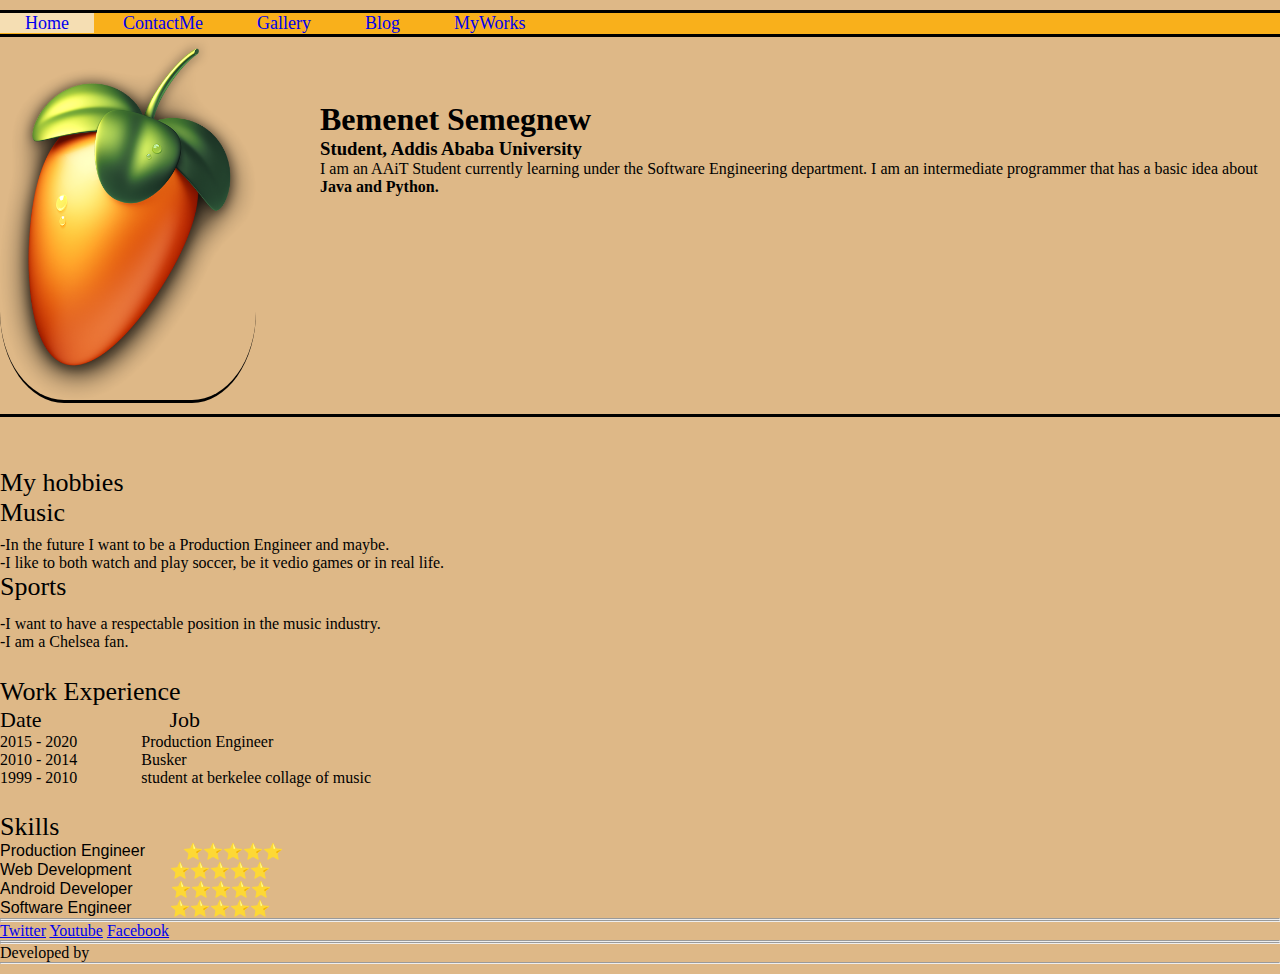
<file: index.html>
<!DOCTYPE html>
<html lang="en">
<head>
    <link rel="icon" href="Assets/Images/Screenshot (62).png">
    <link rel="stylesheet" href="Assets/CSS/style.css">
    <meta charset="UTF-8">
    <meta name="viewport" content="width=device-width, initial-scale=1.0">
    <title>Bemenet S.</title>
</head>
<body>
    <div id="indexheader">
        <div id="hdivs"><a href="index.html" target="_blank">Home</a></div>
        <div id="hdivs"><a href="Contact.html" target="_blank">ContactMe</a></div>
        <div id="hdivs"><a href="Gallery.html" target="_blank">Gallery</a></div>
        <div id="hdivs"><a href="blog.html" target="_blank">Blog</a></div>
        <div id="hdivs"><a href="myworks.html" target="_blank">MyWorks</a></div>
    </div>
    <!-- This is the begining -->

    
            <img id="profile" src="Assets/Images/BigFruit.png" alt="profile picture">
            <div id="divI">
            <h1>Bemenet Semegnew</h1>
                <h3>Student, Addis Ababa University</h3>
            <p>I am an AAiT Student currently learning under the Software Engineering department.
        I am an intermediate programmer that has a basic idea about 
                <strong>Java and Python.</strong> 
            </p>
            </div>
    
    

    <!-- Lists -->
    
    
    <div id="div1"></div>
        
        <div>
            <div id="h3">My hobbies</div>
        </div>
        
        <div id="music">Music</div>

        <div>
            <div id="sdivs">-In the future I want to be a Production Engineer and maybe.</div>
            <div>-I like to both watch and play soccer, be it vedio games or in real life.</div>
        </div>
        <div id="sport">Sports</div>
        <div>
            <div id="sdivs2">-I want to have a respectable position in the music industry.</div>
            <div>-I am a Chelsea fan.</div>
        </div>
    </div>


<div id="h3">Work Experience</div>
<div>
    <div>
        <div id="date">Date</div>   
        <div id="job">Job</div>
    </div>

    <div>
        <div id="dates">2015 - 2020</div>
        <div>Production Engineer</div>
    </div>

    <div>
        <div id="dates">2010 - 2014</div>
        <div>Busker</div>
    </div>

    
    <div>
        <div id="dates">1999 - 2010</div>
        <div>student at berkelee collage of music</div>
    </div>
</div>


<div id="h3">Skills</div>
<div>
    <div>
        <div id="profession">Production Engineer</div>
        <div>⭐⭐⭐⭐⭐</div>
    </div>
    <div>
        <div id="profession">Web Development</div>
        <div>⭐⭐⭐⭐⭐</div>
    </div>
    <div>
        <div id="profession">Android Developer</div>
        <div>⭐⭐⭐⭐⭐</div>
    </div>
    <div>
        <div id="profession">Software Engineer</div>
        <div>⭐⭐⭐⭐⭐</div>
    </div>
</div>
<hr>


<hr>
<a href="https://www.twitter.com" target="_blank">Twitter</a>
<a href="https://www.youtube.com" target="_blank">Youtube</a>
<a href="https://www.facebook.com" target="_blank">Facebook</a>
<hr>

<hr>
<p >Developed by</p>
<hr>

</body>
</html>
</file>
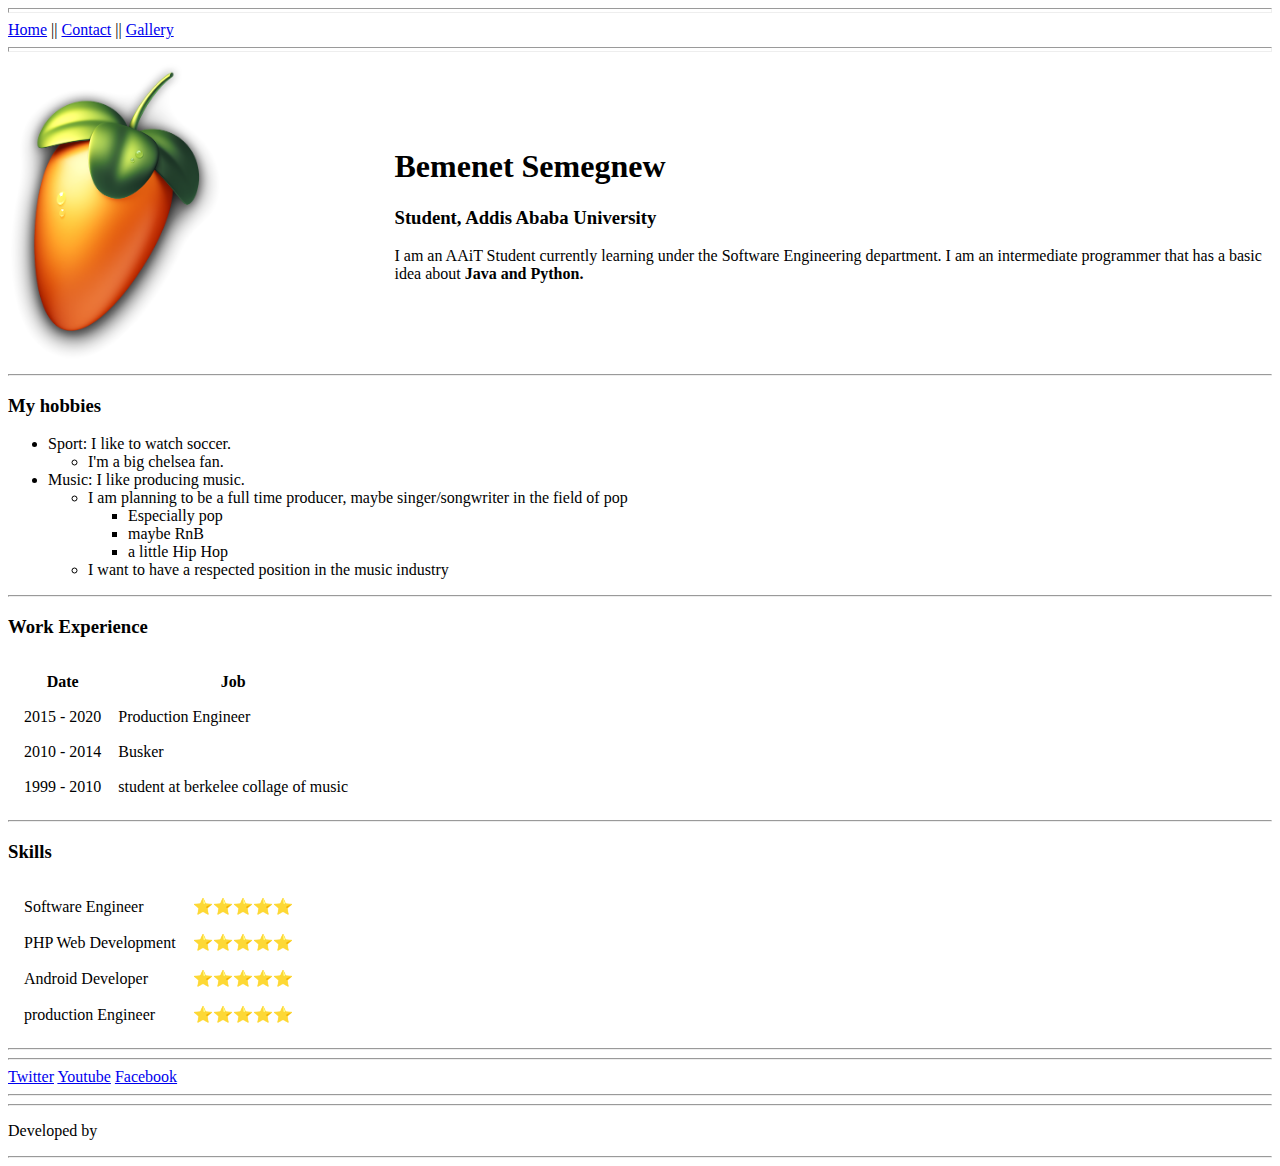
<file: MyCv/index.html>
<!DOCTYPE html>
<html lang="en">
<head>
    <link rel="icon" href="Assets/Images/Screenshot (62).png">
    <meta charset="UTF-8">
    <meta name="viewport" content="width=device-width, initial-scale=1.0">
    <title>Bemenet S.</title>
</head>
<body>
    <hr size="5%">
    <a href="index.html">Home</a> ||
    <a href="contact.html" target="_blank">Contact</a> ||
    <a href="Gallery.html" target="_blank">Gallery</a>
    <hr size="5%">
    <!-- This is the begining -->
    <Table>
        <tr>
            <td><img src="Assets/Images/BigFruit.png" alt="profile picture" width="55%" height="50%"></td>
            <td><h1>Bemenet Semegnew</h1>
                <h3>Student, Addis Ababa University</h3>
            <p>I am an AAiT Student currently learning under the Software Engineering department.
        I am an intermediate programmer that has a basic idea about 
                <strong>Java and Python.</strong> 
            </p>
            </td>
        </tr>
    </Table>
    

<hr>
    <!-- Lists -->
    <h3>My hobbies</h3>
    <ul >
        <li>Sport: I like to watch soccer.
            <ul>
                <li>I'm a big chelsea fan.</li>
            </ul>
        </li>
        <li>Music: I like producing music.
            <ul type = triangle>
                <li>I am planning to be a full time producer, maybe singer/songwriter in the field of pop
                    <ul type = "triangle">
                        <li>Especially pop</li>
                        <li>maybe RnB</li>
                        <li>a little Hip Hop</li>
                    </ul>
                </li>
                <li>I want to have a respected position in the music industry</li>
            </ul>
        </li>
    </ul>
<hr>
<h3>Work Experience</h3>
<table cellspacing = "15">
    <tr>
        <th>Date</th>
        <th>Job</th>
    </tr>

    <tr>
        <td>2015 - 2020</td>
        <td>Production Engineer</td>
    </tr>

    <tr>
        <td>2010 - 2014</td>
        <td>Busker</td>
    </tr>

    
    <tr>
        <td>1999 - 2010</td>
        <td>student at berkelee collage of music</td>
    </tr>
</table>


<hr>
<h3>Skills</h3>
<table cellspacing="15">
    <tr>
        <td>Software Engineer</td>
        <td>⭐⭐⭐⭐⭐</td>
    </tr>
    <tr>
        <td>PHP Web Development</td>
        <td>⭐⭐⭐⭐⭐</td>
    </tr>
    <tr>
        <td>Android Developer</td>
        <td>⭐⭐⭐⭐⭐</td>
    </tr>
    <tr>
        <td>production Engineer</td>
        <td>⭐⭐⭐⭐⭐</td>
    </tr>
</table>
<hr>


<hr>
<a href="https://www.twitter.com" target="_blank">Twitter</a>
<a href="https://www.youtube.com" target="_blank">Youtube</a>
<a href="https://www.facebook.com" target="_blank">Facebook</a>
<hr>

<hr>
<p >Developed by</p>
<hr>

</body>
</html>
</file>
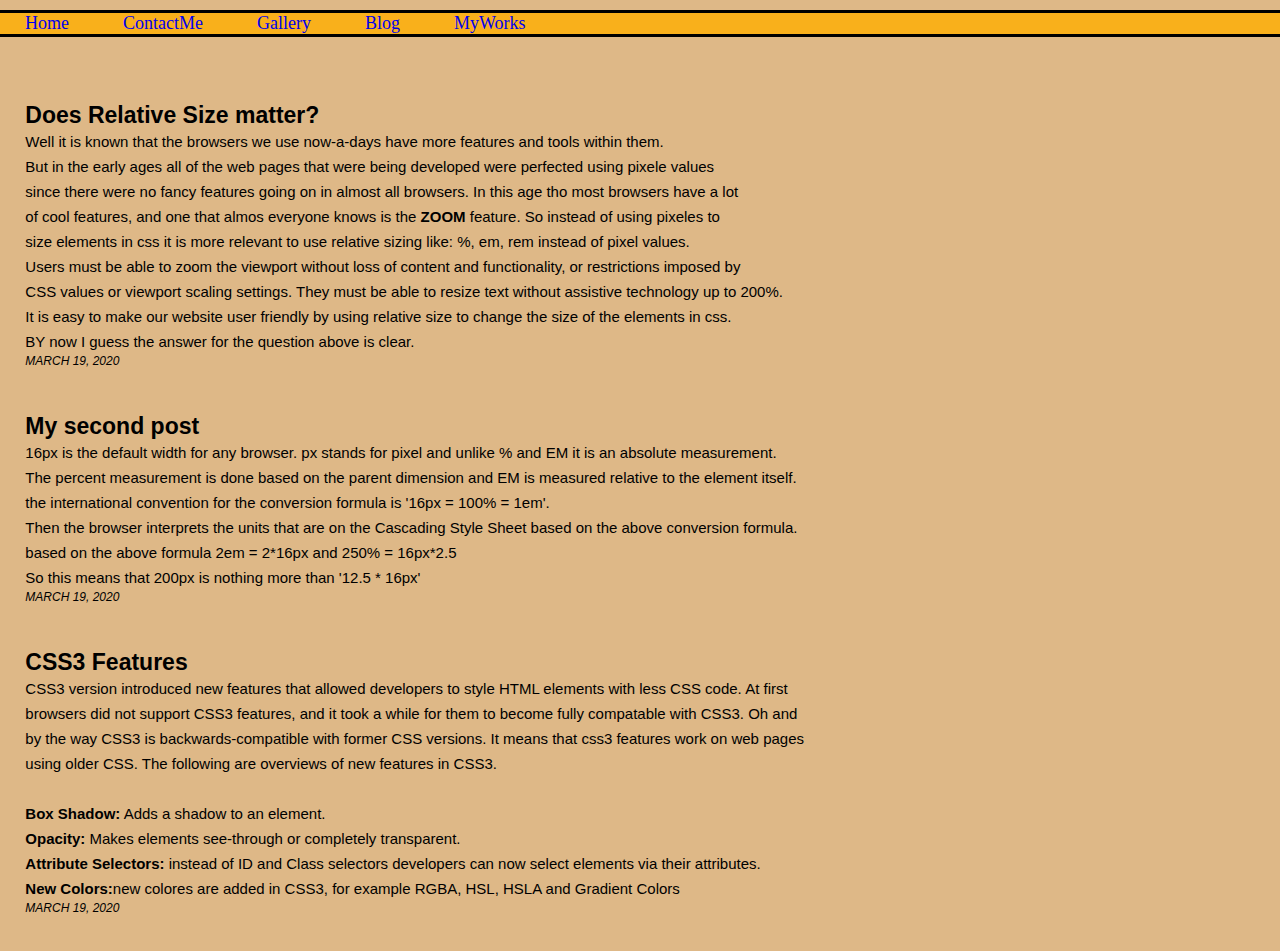
<file: blog.html>
<!DOCTYPE html>
<html lang="en">
<head>
    <meta charset="UTF-8">
    <meta name="viewport" content="width=device-width, initial-scale=1.0">
    <title>Bemenet S.</title>
    <link rel="stylesheet" href="Assets/CSS/style.css">
    <style>
        body{
            color: blueviolet;
        }
    </style>
</head>
<body>
    <div id="indexheader">
        <div id="hdivs"><a href="index.html" target="_blank">Home</a></div>
        <div id="hdivs"><a href="Contact.html" target="_blank">ContactMe</a></div>
        <div id="hdivs"><a href="Gallery.html" target="_blank">Gallery</a></div>
        <div id="hdivs"><a href="blog.html" target="_blank">Blog</a></div>
        <div id="hdivs"><a href="myworks.html" target="_blank">MyWorks</a></div>
    </div>

    <section>
        <div id = "content">
            <!--1 post-->
            <section>
                <p class = "title">Does Relative Size matter?</p>
                <article>
                    <p>Well it is known that the browsers we use now-a-days have more features and tools within them. </p>
                    <p>But in the early ages all of the web pages that were being developed were perfected using pixele values </p>
                    <p>since there were no fancy features going on in almost all browsers. In this age tho most browsers have a lot </p>
                    <p>of cool features, and one that almos everyone knows is the <strong>ZOOM</strong> feature. So instead of using pixeles to </p>
                    <p>size elements in css it is more relevant to use relative sizing like: %, em, rem instead of pixel values. </p>
                    <p>Users must be able to zoom the viewport without loss of content and functionality, or restrictions imposed by  </p>
                    <p>CSS values or viewport scaling settings. They must be able to resize text without assistive technology up to 200%. </p>
                    <p>It is easy to make our website user friendly by using relative size to change the size of the elements in css.</p>
                    <p>BY now I guess the answer for the question above is clear.</p>
                </article>
                <p class = "date">March 19, 2020</p>
            </section>
            <section>
                <p class = "title">My second post</p>
                <article>
                    <p>16px is the default width for any browser. px stands for pixel and unlike % and EM it is an absolute measurement.</p>
                    <p>The percent measurement is done based on the parent dimension and EM is measured relative to the element itself.</p>
                    <p>the international convention for the conversion formula is '16px = 100% = 1em'.</p>
                    <p>Then the browser interprets the units that are on the Cascading Style Sheet based on the above conversion formula.</p>
                    <p>based on the above formula 2em = 2*16px and 250% = 16px*2.5</p>
                    <p>So this means that 200px is nothing more than '12.5 * 16px'</p>
                </article>
                <p class = "date">March 19, 2020</p>
            </section>
            <section>
                <p class = "title">CSS3 Features</p>
                <article>
                    <p>CSS3 version introduced new features that allowed developers to style HTML elements with less CSS code. At first </p>
                    <p>browsers did not support CSS3 features, and it took a while for them to become fully compatable with CSS3. Oh and </p>
                    <p>by the way CSS3 is backwards-compatible with former CSS versions. It means that css3 features work on web pages </p>
                    <p>using older CSS. The following are overviews of new features in CSS3.</p><br>
                    <p></p>
                    <p><strong>Box Shadow:</strong> Adds a shadow to an element.</p>
                    <p><strong>Opacity:</strong> Makes elements see-through or completely transparent.</p>
                    <p><strong>Attribute Selectors:</strong> instead of ID and Class selectors developers can now select elements via their attributes.</p>
                    <p><Strong>New Colors:</Strong>new colores are added in CSS3, for example RGBA, HSL, HSLA and Gradient Colors</p>
                </article>
                <p class = "date">March 19, 2020</p>
            </section>
        </div>
    </section>
</body>
</html>
</file>
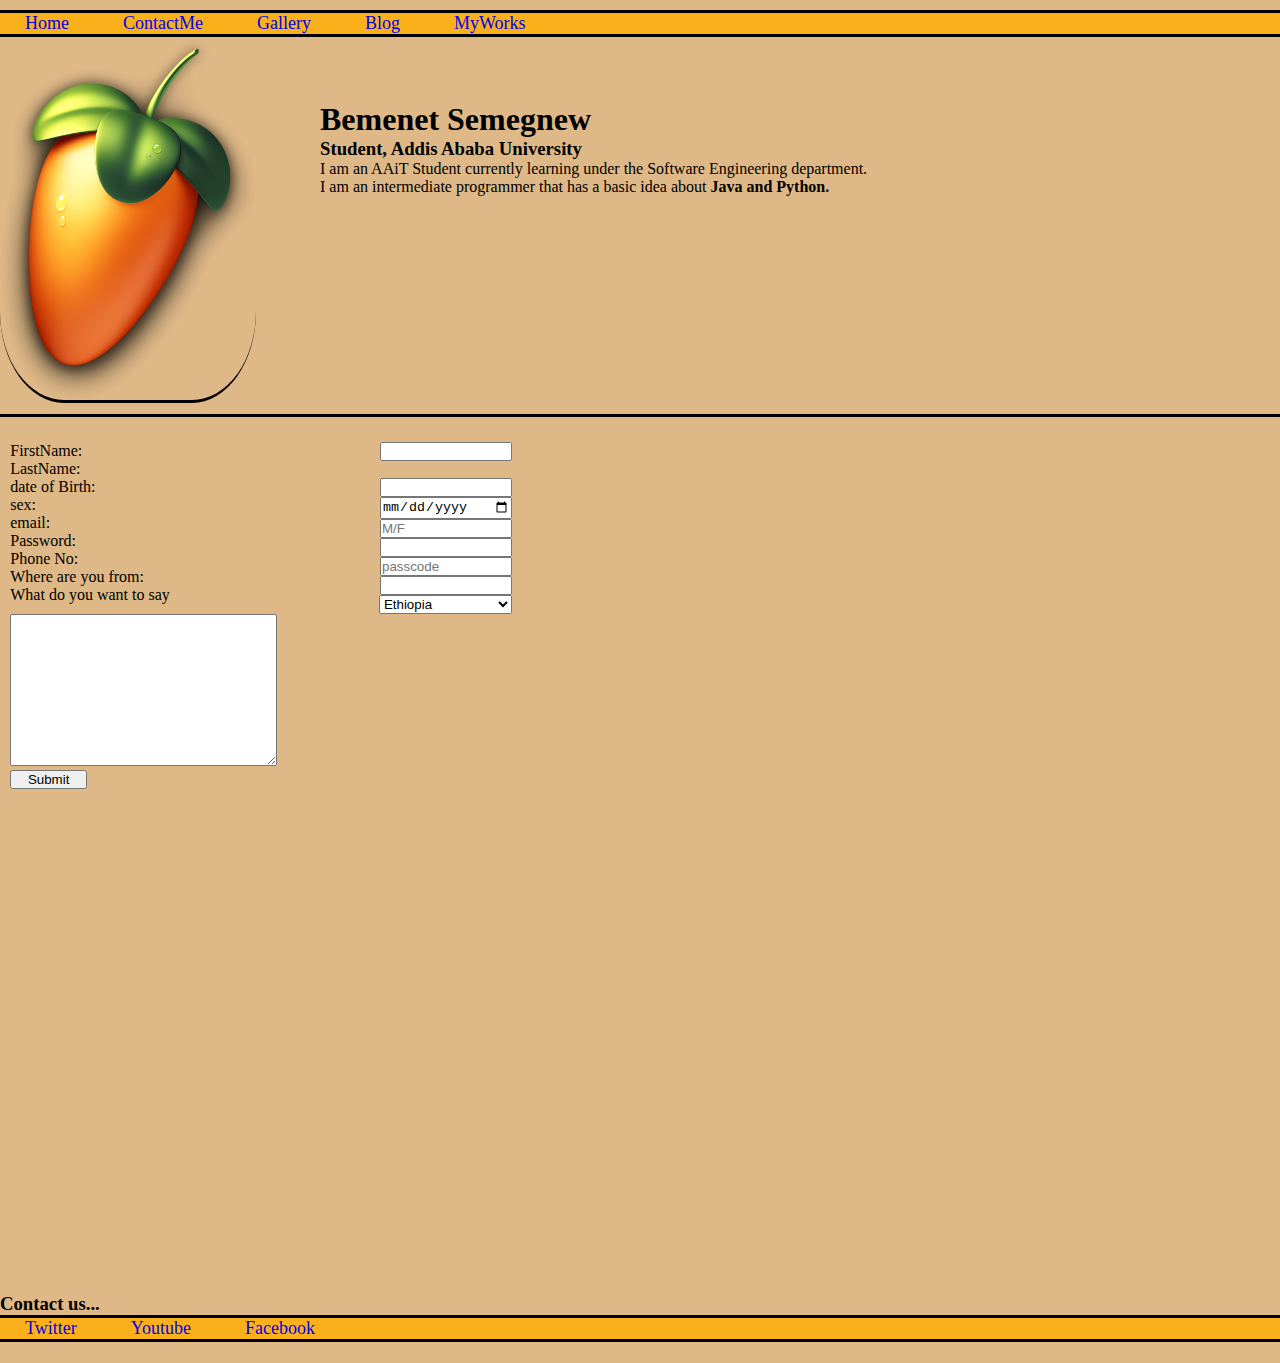
<file: Contact.html>
<!DOCTYPE html>
<html lang="en">
<head>
    <!--<link rel="stylesheet" href="Assets/CSS/style.css">-->
    <link rel="icon" href="Assets/Images/Screenshot (62).png">
    <link rel="stylesheet" href="Assets/CSS/style.css">
    <meta charset="UTF-8">
    <meta name="viewport" content="width=device-width, initial-scale=1.0">
    <title>Bemenet S.</title>
    <!-- <style>
        body{
            background-image: url("Assets/Images/BigFruit.png");
            
        }
    </style>-->
</head>
<body>
    <div id="indexheader">
        <div id="hdivs"><a href="index.html" target="_blank">Home</a></div>
        <div id="hdivs"><a href="Contact.html" target="_blank">ContactMe</a></div>
        <div id="hdivs"><a href="Gallery.html" target="_blank">Gallery</a></div>
        <div id="hdivs"><a href="blog.html" target="_blank">Blog</a></div>
        <div id="hdivs"><a href="myworks.html" target="_blank">MyWorks</a></div>
    </div>
    <!-- This is the begining -->
    
    <img id="profile" src="Assets/Images/BigFruit.png" alt="profile picture">
    
    <div id="divC">
        <h1>Bemenet Semegnew</h1>
        <h3>Student, Addis Ababa University</h3>
        <p>I am an AAiT Student currently learning under the Software Engineering department. <br>
        I am an intermediate programmer that has a basic idea about 
        <strong>Java and Python.</strong> 
        </p>
    </div>
    
<div id="div1">
        <form id="form1" action="mailto:bsemegnew@gmail.com" enctype="UTF-8" method="POST">
            
            <label for="12345">FirstName:</label>
            <input pattern="[A-Z]" id="12345" name="FName"><br>

            <label for="15">LastName:</label>
            <input pattern="[A-Z]" id="15" name="LName"><br>
            
            <label for="155">date of Birth:</label>
            <input type="date" id="155" name="age"><br>
            
            <label for="515">sex:</label>
            <input pattern="[M/F/m/f]" id="515" name="sex" placeholder = "M/F"><br>

            <label for="23">email:</label>
            <input pattern="[A-Z]{@gmail.com}" id="23" name="email"><br>
            
            <label for="2343">Password:</label>
            <input pattern="[A-Z]&{a-z}" id="2343" name="password" placeholder="passcode"><br>
            
            <label for="2323">Phone No:</label>
            <input type="number" id="2323" name="phone"><br>
            
            <label for="select">Where are you from:</label>
            
            <select name="Country" id="select">
                <option value="et">Ethiopia</option>
                <option value="es">Estonia</option>
                <option value="ca">Cameroon</option>
                <option value="gh">Ghana</option>
                <option value="mo">Morocco</option>
            </select><br>

            
            <label for="212">What do you want to say</label><br>

            <textarea name="" id="212" cols="30" rows="10"></textarea><br>

            <input type="submit" value="Submit" style="width: 25;" id="submit">
            
        </form>

        <div class="mapouter"><div class="gmap_canvas"><iframe width="600" height="500" id="gmap_canvas" src="https://maps.google.com/maps?q=Wesen%20grocery&t=&z=13&ie=UTF8&iwloc=&output=embed" frameborder="0" scrolling="no" marginheight="0" marginwidth="0"></iframe><a href="https://www.emojilib.com"></a></div></div>
    </div>
</tr>
    
</table>

<h3>Contact us...</h3>
<div id="indexheader">
<div id="hdivs"><a href="https://www.twitter.com" target="_blank">Twitter</a></div>
<div id="hdivs"><a href="https://www.youtube.com" target="_blank">Youtube</a></div>
<div id="hdivs"> <a href="https://www.facebook.com" target="_blank">Facebook</a></div>
</div>

</body>
</html>
</file>
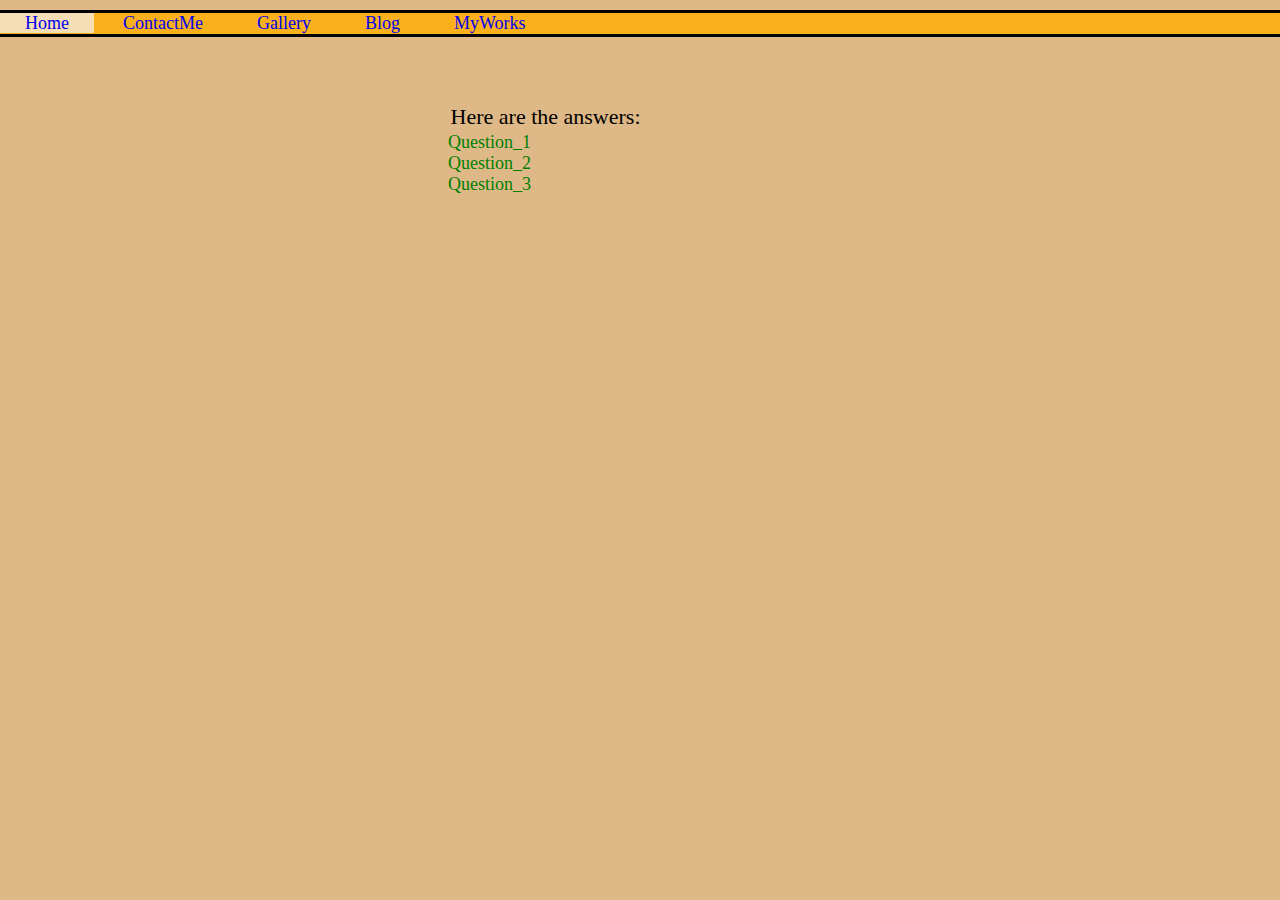
<file: myworks.html>
<!DOCTYPE html>
<html lang="en">
<head>
    <meta charset="UTF-8">
    <meta name="viewport" content="width=device-width, initial-scale=1.0">
    <title>MyWorks</title>
    <link rel="stylesheet" href="Assets/CSS/style.css">
</head>
<body> 
    <div id="indexheader">
        <div id="hdivs"><a href="index.html" target="_blank">Home</a></div>
        <div id="hdivs"><a href="Contact.html" target="_blank">ContactMe</a></div>
        <div id="hdivs"><a href="Gallery.html" target="_blank">Gallery</a></div>
        <div id="hdivs"><a href="blog.html" target="_blank">Blog</a></div>
        <div id="hdivs"><a href="myworks.html" target="_blank">MyWorks</a></div>
    </div>

    <div id="divvv">
        <p id="answers">Here are the answers:</p>
        <div>
            <div><a href="question1.html" target="_blank" class="questions">Question_1</a></div>
            <div><a href="question2.html" target="_blank" class="questions">Question_2</a></div>
            <div><a href="question3.html" target="_blank" class="questions">Question_3</a></div>
        </div>
    </div>
    
</body>
</html>
</file>
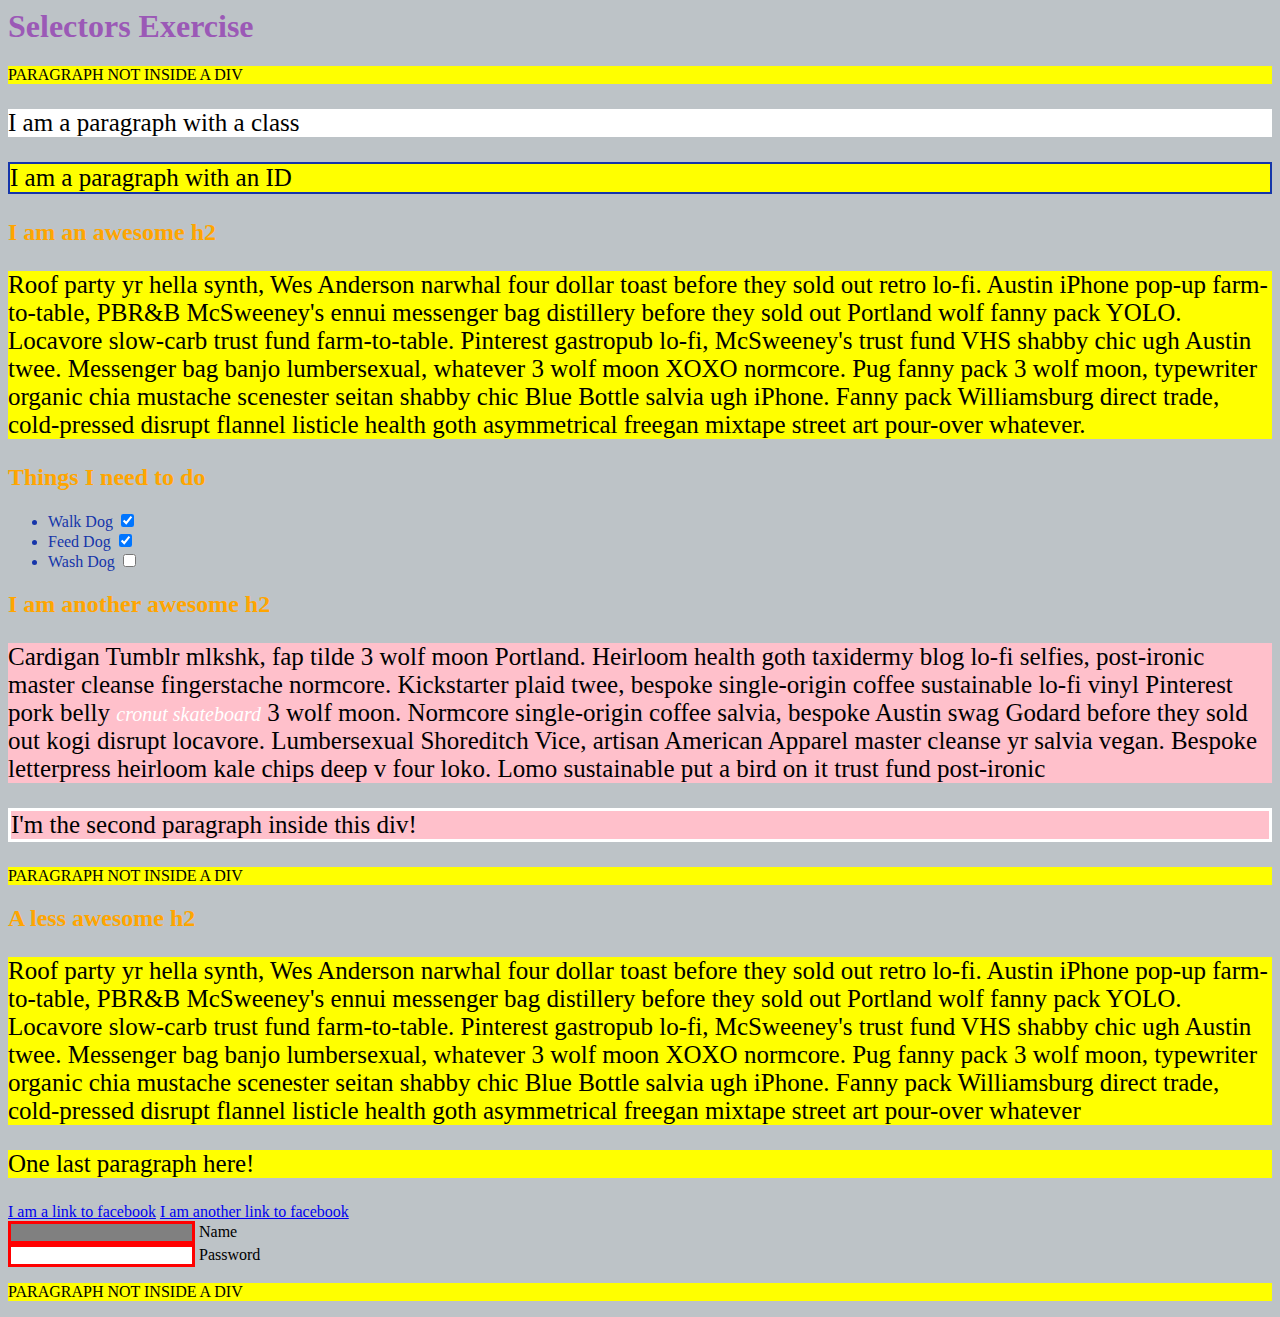
<file: question1.html>
<html>
<head>
  <meta charset="UTF-8">
  <title>Selectors Exercise</title>
  <link rel="stylesheet" type="text/css" href="Assets/CSS/question1.css">
</head>
<body>
  <h1>Selectors Exercise</h1>

<p>PARAGRAPH NOT INSIDE A DIV</p>

<div>
  <p class="hello">I am a paragraph with a class</p>
  <p id="special">I am a paragraph with an ID</p>

  <h2>I am an awesome h2</h2>
  
  
  <p>Roof party yr hella synth, Wes Anderson narwhal four dollar toast before they sold out retro lo-fi. Austin iPhone pop-up farm-to-table, PBR&B McSweeney's ennui messenger bag distillery before they sold out Portland wolf fanny pack YOLO. Locavore slow-carb trust fund farm-to-table. Pinterest gastropub lo-fi, McSweeney's trust fund VHS shabby chic ugh Austin twee. Messenger bag banjo lumbersexual, whatever 3 wolf moon XOXO normcore. Pug fanny pack 3 wolf moon, typewriter organic chia mustache scenester seitan shabby chic Blue Bottle salvia ugh iPhone. Fanny pack Williamsburg direct trade, cold-pressed disrupt flannel listicle health goth asymmetrical freegan mixtape street art pour-over whatever.</p>

</div>

<div>
  <h2>Things I need to do</h2>

  <ul>
    <li>Walk Dog <input type="checkbox" checked> </li>
    <li>Feed Dog <input type="checkbox" checked> </li>
    <li>Wash Dog <input type="checkbox"></li>
  </ul>
</div>

<div>
  <h2>I am another awesome h2</h2>

  <p>Cardigan Tumblr mlkshk, fap tilde 3 wolf moon Portland. Heirloom health goth taxidermy blog lo-fi selfies, post-ironic master cleanse fingerstache normcore. Kickstarter plaid twee, bespoke single-origin coffee sustainable lo-fi vinyl Pinterest pork belly <em>cronut skateboard</em> 3 wolf moon. Normcore single-origin coffee salvia, bespoke Austin swag Godard before they sold out kogi disrupt locavore. Lumbersexual Shoreditch Vice, artisan American Apparel master cleanse yr salvia vegan. Bespoke letterpress heirloom kale chips deep v four loko. Lomo sustainable put a bird on it trust fund post-ironic</p>

  <p>I'm the second paragraph inside this div!</p>
</div>

<p>PARAGRAPH NOT INSIDE A DIV</p>


<div>
  <h2>A less awesome h2</h2>

  <p>Roof party yr hella synth, Wes Anderson narwhal four dollar toast before they sold out retro lo-fi. Austin iPhone pop-up farm-to-table, PBR&B McSweeney's ennui messenger bag distillery before they sold out Portland wolf fanny pack YOLO. Locavore slow-carb trust fund farm-to-table. Pinterest gastropub lo-fi, McSweeney's trust fund VHS shabby chic ugh Austin twee. Messenger bag banjo lumbersexual, whatever 3 wolf moon XOXO normcore. Pug fanny pack 3 wolf moon, typewriter organic chia mustache scenester seitan shabby chic Blue Bottle salvia ugh iPhone. Fanny pack Williamsburg direct trade, cold-pressed disrupt flannel listicle health goth asymmetrical freegan mixtape street art pour-over whatever</p>

  <p>One last paragraph here!</p>

  <a href="http://www.facebook.com">I am a link to facebook</a>
  <a href="http://www.facebook.com">I am another link to facebook</a>
  <br>

  <input type="text" name="name" /><label> Name</label><br/>
  <input type="password" name="password" /><label> Password</label><br/>

</div>

<p>PARAGRAPH NOT INSIDE A DIV</p>

</body>
</html>
</file>
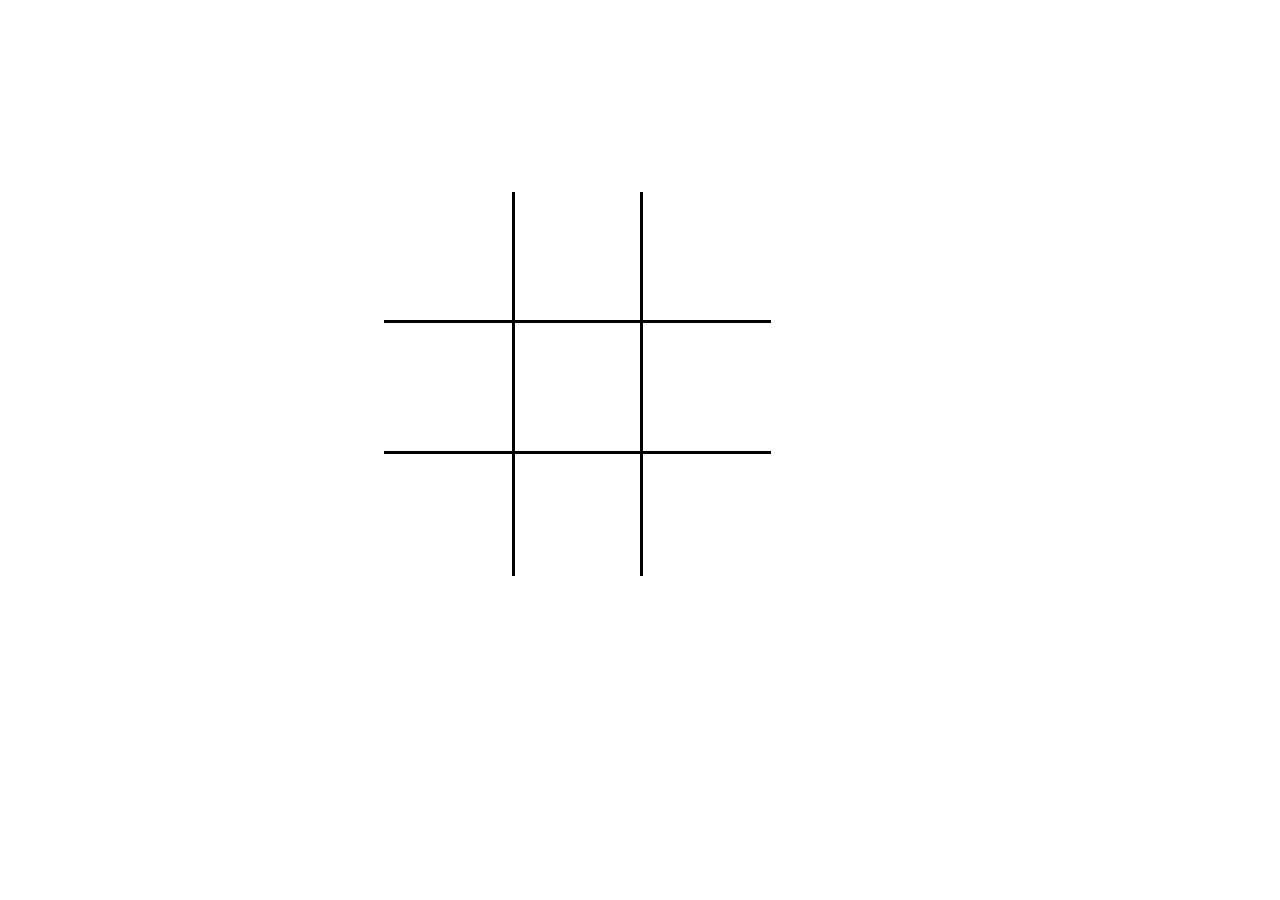
<file: question2.html>
<!DOCTYPE html>
<html lang="en">
<head>
    <meta charset="UTF-8">
    <meta name="viewport" content="width=device-width, initial-scale=1.0">
    <title>tic tac toe</title>
    <link rel="stylesheet" href="Assets/CSS/question2.css">
</head>
<body>
    <div id="container">
        <div>
            <div id="topleft"></div>
            <div id="topcenter"></div>
            <div id="topright"></div>
        </div>
        <div>
            <div id="middleleft"></div>
            <div id="middlecenter"></div>
            <div id="middleright"></div>
        </div>
        <div>
            <div id="bottomleft"></div>
            <div id="bottomcenter"></div>
            <div id="bottomright"></div>
        </div>
    </div>
</body>
</html>
</file>
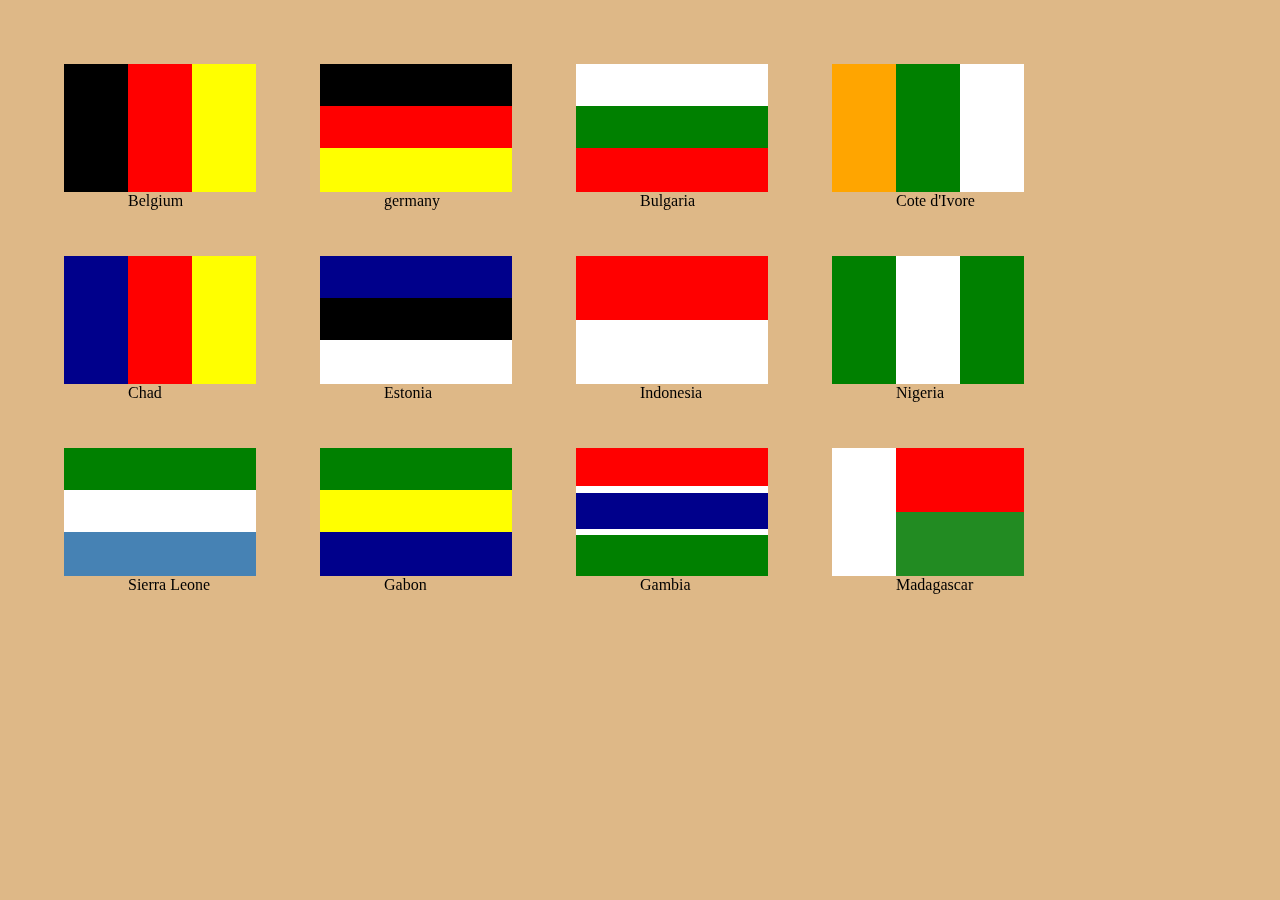
<file: question3.html>
<!DOCTYPE html>
<html lang="en">
<head>
    <meta charset="UTF-8">
    <meta name="viewport" content="width=device-width, initial-scale=1.0">
    <title>Flags</title>
    <link rel="stylesheet" href="Assets/CSS/question3.css">
</head>
<body>

    <div class="container">
        <div class="belgium">
            <div id="belgium"></div>
            <div id="belgium1"></div>
            <div id="belgium2"></div>
            <div id="belgium3">Belgium</div>    
        </div>
        
        <div>
            <div id="germany"></div>
            <div id="germany1"></div>
            <div id="germany2"></div>
            <div id="germany3">germany</div>    
        </div>
        
        <div>
            <div id="bulgaria"></div>
            <div id="bulgaria1"></div>
            <div id="bulgaria2"></div>
            <div id="bulgaria3">Bulgaria</div>    
        </div>
        
        <div>
            <div id="cotedivoire"></div>
            <div id="cotedivoire1"></div>
            <div id="cotedivoire2"></div>
            <div id="cotedivoire3">Cote d'Ivore</div>    
        </div>

        <div>
            <div id="chad"></div>
            <div id="chad1"></div>
            <div id="chad2"></div>
            <div id="chad3">Chad</div>    
        </div>
        <div>
            <div id="estonia"></div>
            <div id="estonia1"></div>
            <div id="estonia2"></div>
            <div id="estonia3">Estonia</div>    
        </div>
        <div>
            <div id="indonesia"></div>
            <div id="indonesia1"></div>
            <div id="indonesia2"></div>
            <div id="indonesia3">Indonesia</div>    
        </div>
        <div>
            <div id="nigeria"></div>
            <div id="nigeria1"></div>
            <div id="nigeria2"></div>
            <div id="nigeria3">Nigeria</div>    
        </div>
        <div>
            <div id="sierraleone"></div>
            <div id="sierraleone1"></div>
            <div id="sierraleone2"></div>
            <div id="sierraleone3">Sierra Leone</div>    
        </div>
        <div>
            <div id="gabon"></div>
            <div id="gabon1"></div>
            <div id="gabon2"></div>
            <div id="gabon3">Gabon</div>    
        </div>
        <div>
            <div id="gambia"></div>
            <div id="gambia1"></div>
            <div id="gambia2"></div>
            <div id="gambia3"></div>
            <div id="gambia4"></div>
            <div id="gambia5">Gambia</div>    
        </div>

        <div>
            <div id="madagascar"></div>
            <div id="madagascar1"></div>
            <div id="madagascar2"></div>
            <div id="madagascar3">Madagascar</div>    
        </div>
    </div>


</body>
</html>
</file>
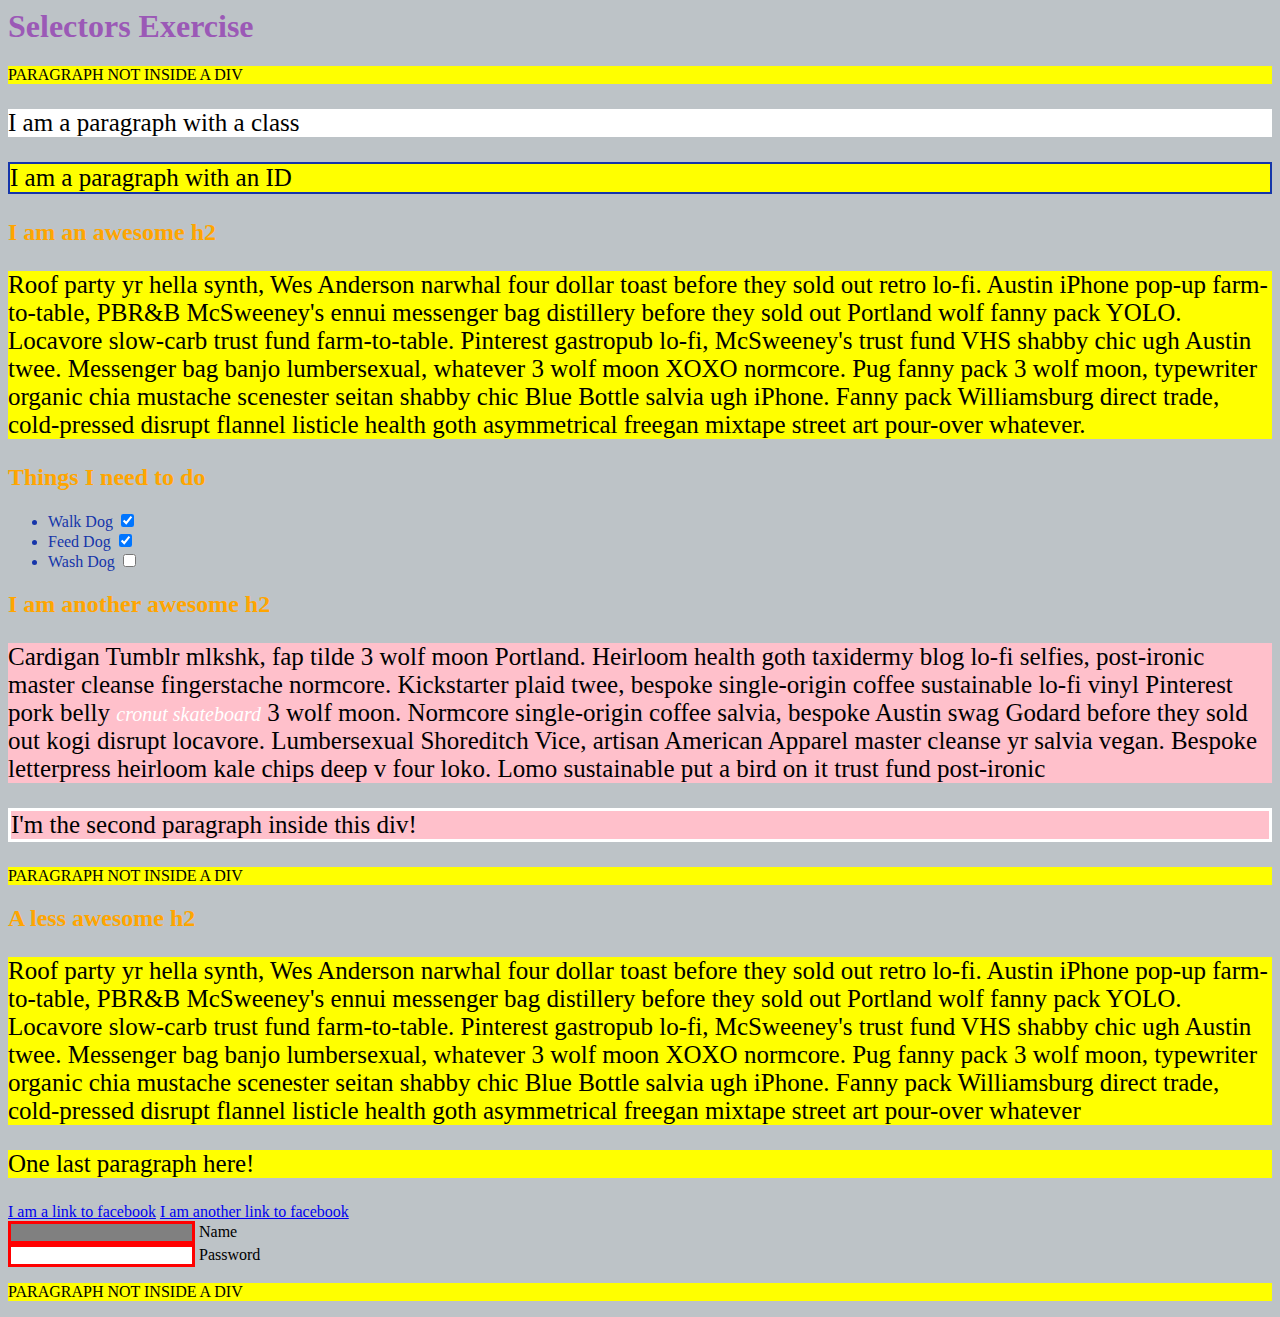
<file: selectorsExercise.html>
<html>
<head>
  <meta charset="UTF-8">
  <title>Selectors Exercise</title>
  <link rel="stylesheet" type="text/css" href="Assets/CSS/selectors.css">
</head>
<body>
  <h1>Selectors Exercise</h1>

<p>PARAGRAPH NOT INSIDE A DIV</p>

<div>
  <p class="hello">I am a paragraph with a class</p>
  <p id="special">I am a paragraph with an ID</p>

  <h2>I am an awesome h2</h2>
  
  
  <p>Roof party yr hella synth, Wes Anderson narwhal four dollar toast before they sold out retro lo-fi. Austin iPhone pop-up farm-to-table, PBR&B McSweeney's ennui messenger bag distillery before they sold out Portland wolf fanny pack YOLO. Locavore slow-carb trust fund farm-to-table. Pinterest gastropub lo-fi, McSweeney's trust fund VHS shabby chic ugh Austin twee. Messenger bag banjo lumbersexual, whatever 3 wolf moon XOXO normcore. Pug fanny pack 3 wolf moon, typewriter organic chia mustache scenester seitan shabby chic Blue Bottle salvia ugh iPhone. Fanny pack Williamsburg direct trade, cold-pressed disrupt flannel listicle health goth asymmetrical freegan mixtape street art pour-over whatever.</p>

</div>

<div>
  <h2>Things I need to do</h2>

  <ul>
    <li>Walk Dog <input type="checkbox" checked> </li>
    <li>Feed Dog <input type="checkbox" checked> </li>
    <li>Wash Dog <input type="checkbox"></li>
  </ul>
</div>

<div>
  <h2>I am another awesome h2</h2>

  <p>Cardigan Tumblr mlkshk, fap tilde 3 wolf moon Portland. Heirloom health goth taxidermy blog lo-fi selfies, post-ironic master cleanse fingerstache normcore. Kickstarter plaid twee, bespoke single-origin coffee sustainable lo-fi vinyl Pinterest pork belly <em>cronut skateboard</em> 3 wolf moon. Normcore single-origin coffee salvia, bespoke Austin swag Godard before they sold out kogi disrupt locavore. Lumbersexual Shoreditch Vice, artisan American Apparel master cleanse yr salvia vegan. Bespoke letterpress heirloom kale chips deep v four loko. Lomo sustainable put a bird on it trust fund post-ironic</p>

  <p>I'm the second paragraph inside this div!</p>
</div>

<p>PARAGRAPH NOT INSIDE A DIV</p>


<div>
  <h2>A less awesome h2</h2>

  <p>Roof party yr hella synth, Wes Anderson narwhal four dollar toast before they sold out retro lo-fi. Austin iPhone pop-up farm-to-table, PBR&B McSweeney's ennui messenger bag distillery before they sold out Portland wolf fanny pack YOLO. Locavore slow-carb trust fund farm-to-table. Pinterest gastropub lo-fi, McSweeney's trust fund VHS shabby chic ugh Austin twee. Messenger bag banjo lumbersexual, whatever 3 wolf moon XOXO normcore. Pug fanny pack 3 wolf moon, typewriter organic chia mustache scenester seitan shabby chic Blue Bottle salvia ugh iPhone. Fanny pack Williamsburg direct trade, cold-pressed disrupt flannel listicle health goth asymmetrical freegan mixtape street art pour-over whatever</p>

  <p>One last paragraph here!</p>

  <a href="http://www.facebook.com">I am a link to facebook</a>
  <a href="http://www.facebook.com">I am another link to facebook</a>
  <br>

  <input type="text" name="name" /><label> Name</label><br/>
  <input type="password" name="password" /><label> Password</label><br/>

</div>

<p>PARAGRAPH NOT INSIDE A DIV</p>

</body>
</html>
</file>
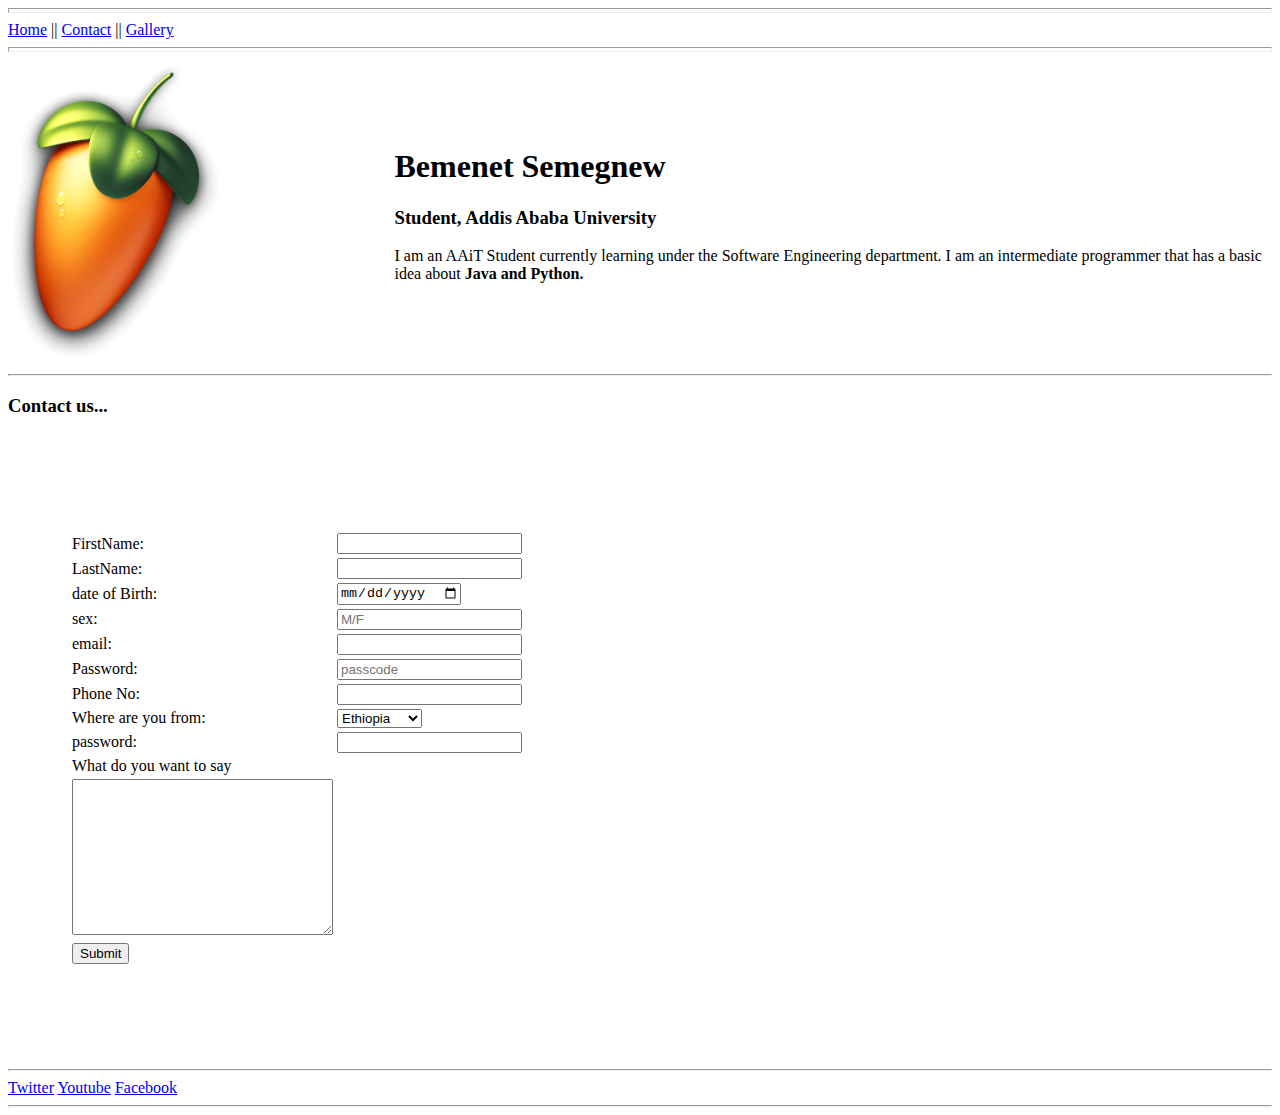
<file: MyCv/Contact.html>
<!DOCTYPE html>
<html lang="en">
<head>
    <link rel="icon" href="Assets/Images/Screenshot (62).png">
    <meta charset="UTF-8">
    <meta name="viewport" content="width=device-width, initial-scale=1.0">
    <title>Bemenet S.</title>
</head>
<body>
    <hr size="5%">
    <a href="index.html">Home</a> ||
    <a href="contact.html" target="_blank">Contact</a> ||
    <a href="Gallery.html" target = "_blank">Gallery</a>
    <hr size="5%">
    <!-- This is the begining -->
    <Table>
        <tr>
            <td><img src="Assets/Images/BigFruit.png" alt="profile" width="55%" height="50%"></td>
            <td><h1>Bemenet Semegnew</h1>
                <h3>Student, Addis Ababa University</h3>
    <p>I am an AAiT Student currently learning under the Software Engineering department.
I am an intermediate programmer that has a basic idea about 
<strong>Java and Python.</strong> 
            </p>
            </td>
        </tr>
    </Table>
    

<hr>

<h3>Contact us...</h3>
<table cellspacing = "60">
    <tr>
    <td>
    <table padding="35">
        <form action="mailto:bsemegnew@gmail.com" enctype="UTF-8" method="POST">
            <tr>
                <td><label for="12345">FirstName:</label></td>
                <td><input pattern="[A-Z]" id="12345" name="FName"><br></td>    
            </tr>

            <tr>
                <td><label for="15">LastName:</label></td>
                <td><input pattern="[A-Z]" id="15" name="LName"><br></td>
            </tr>
            <tr>
                <td><label for="155">date of Birth:</label></td>
                <td><input type="date" id="155" name="age"><br></td>
            </tr>
            <tr>
                <td><label for="515">sex:</label></td>
                <td><input pattern="[M/F/m/f]" id="515" name="sex" placeholder = "M/F"><br></td>
            </tr>
            <tr>
                <td><label for="23">email:</label></td>
                <td><input pattern="[A-Z]{@gmail.com}" id="23" name="email"><br></td>
            </tr>
            <tr>
                <td><label for="2343">Password:</label></td>
                <td><input pattern="[A-Z]&{a-z}" id="2343" name="password" placeholder="passcode"><br></td>
            </tr>
            <tr>
                <td><label for="2323">Phone No:</label></td>
                <td><input type="number" id="2323" name="phone"><br></td>
            </tr>
            
            
            <tr>
                <td><label for="select">Where are you from:</label></td>
                <td>
                <select name="Country" id="select">
                <option value="et">Ethiopia</option>
                <option value="es">Estonia</option>
                <option value="ca">Cameroon</option>
                <option value="gh">Ghana</option>
                <option value="mo">Morocco</option>
                </select><br>
                </td>
            </tr>
            
            <tr>
                <td><label for="123">password:</label></td>
                <td><input type="password" id="123" name="passcode"><br></td>
            </tr>
            
            <tr>
                <td><label for="212">What do you want to say</label><br></td>
            </tr>
            <tr>
                <td><textarea name="" id="212" cols="30" rows="10"></textarea></td>
            </tr>
            <tr>
                <td><input type="submit" value="Submit"></td>
            </tr>
            
        </form>

    </table>
    
    </td>
    <td>
        <div class="mapouter"><div class="gmap_canvas"><iframe width="600" height="500" id="gmap_canvas" src="https://maps.google.com/maps?q=Wesen%20grocery&t=&z=13&ie=UTF8&iwloc=&output=embed" frameborder="0" scrolling="no" marginheight="0" marginwidth="0"></iframe><a href="https://www.emojilib.com"></a>
    </td>
</tr>
    
</table>
    
<hr>
<a href="https://www.twitter.com" target="_blank">Twitter</a>
<a href="https://www.youtube.com" target="_blank">Youtube</a>
<a href="https://www.facebook.com" target="_blank">Facebook</a>
<hr>

</body>
</html>
</file>
<file: Assets/CSS/style.css>
/*Element selector*/
/*Class selector*/
/*ID selector*/
@media all and (min-width: 480px){

*{
    padding: 0;
    margin: 0;
}


/*gallery.html*/
/*======================================================================================================================*/
.gallery    {
    background-color: burlywood;
}

#title{
    font-size: 22px;
    font-family: Arial, Helvetica, sans-serif;
    font-style: normal;
    width: 255rem;
    padding-bottom: 1%;
    border-bottom: solid #233357;
    border-bottom-width: 100%;
    margin-top: 3%;
}

.image1{
    padding-top: 10px;
    float: left;
    size: 30%;
}

.divider img{
    width: 30%;
    margin: 1.3%;
}
/*blog.html*/
/*======================================================================================================================*/
p{
    color: black;
}
body{
    background-color: burlywood;
    margin: 10px auto;
}
header{
    position: fixed;
    background-color: rgba(255, 174, 0, 0.8);
}

section{
    display: flex;
    flex-direction: column;
    font-family: Arial, Helvetica, sans-serif;
    padding: 1%;
    margin-top: 20px;
}
article{
    font-size: 15px;
    text-align: justify;
    line-height: 25px;
}
.title{
    font-size: 23px;
    font-weight: bold;
}
.date{
    font-style: italic;
    font-size: 12px;
    text-transform: uppercase;
}

nav ul li{
    padding: 25px;
    display: inline;
    font-size: 18px;
}

nav ul li a{
    text-decoration: none;
}

nav ul li:hover{
    background-color: burlywood;
    margin-bottom: 1%;
    margin-top: 1%;
    padding-top: 1%;
    padding-bottom: 0%;
}
nav ui li a:visited{
    color: darkred;
}

body img{
    width: 20%;
    height: 20%;
    border-radius: 25%;
    float: left;
}

/*contact.html*/
/*=====================================================================================================================*/
#profile{
    width: 20%;
    height: 20%;
    float: left;
    border-bottom: solid;
    border-bottom-width: 100%;
}
#divC{
    margin-top: 5%;
    margin-left: 25%;
}
#topLeft{
    border-bottom: solid;
    border-bottom-width: 100%;
    border-top: solid;
    border-top-width: 100%;
}
#form1{
    width: 40%;
    float: left;
    padding-right: 5%;
}
#div1{
    border-top: solid;
    border-top-width: 100%;
    margin-top: 17%;
    padding-top: 2%;
}
.mapouter{
    margin-left: 40%;
    margin-right: 10%;
}
body div form label{
    margin-left: 2%;
    width: 1%;
}
body div form textarea{
    margin-left: 2%;
    padding-right: 2%;
}

body div form input{
    width: 25%;
    margin-left: 25%;
    float: right;
}
body div form select{
    width: 26%;
    height: 1%;
    margin-left: 25%;
    float: right;
}
#bottomLeft{
    border-bottom: solid;
    border-bottom-width: 100%;
    border-top: solid;
    border-top-width: 100%;
}
#submit{
    margin-left: 2%;
    width: 15%;
    float: left;
}

/*index.html*/
/*=====================================================================================================================*/

#profile{
    width: 20%;
    height: 20%;
    float: left;
    border-bottom: solid;
    border-bottom-width: 100%;
}
#h3{
    display: flex;
    flex-direction: row;
    font-size: 26px;
    font: fantasy;
    font: bold;
    padding-top: 2%;
}
#divI{
    margin-top: 5%;
    margin-left: 25%;
}
#profession{
    font-family: Arial, Helvetica, sans-serif;
    float: left;
    padding-right: 3%;
}
#date{
    float: left;
    font-size: 22px;
    padding-right: 10%;
}
#job{
    font-size: 22px;
}

#dates{
    float: left;
    padding-right: 5%;
}

#music{
    float: left;
    font-size: 26px;
    padding-right: 10%;
}
#sport{
    font-size: 26px;
}
#sdivs{
    margin-top: 3%;
    display: flex;
    flex-wrap: wrap;
}
#sdivs2{
    margin-top: 1%;
}
#indexheader{
    padding: 0%;
    margin: 0% 0% 0% 0%; 
    background-color: rgba(255, 174, 0, 0.8);
    border-top: solid;
    border-bottom: solid;
    border-color: black;
    border-width: 100%;
}
#hdivs{
    padding-top: 1%;
    padding-bottom: 0%;
    padding: 25px;
    display: inline;
    font-size: 18px;
}
#hdivs a{
    text-decoration: none;
}

#hdivs:hover{
    background-color: wheat;
    margin-bottom: 1%;
    margin-top: 1%;
    padding-top: 0%;
    padding-bottom: 0%;
}

/*myworks.html*/
/*====================================================================================================================*/
#answers{
    font-size: 22px;
    padding: 1%;
}
.questions{

    color: green;
    font-size: 18px;
    text-decoration: none;
}
#divvv{
    margin: 5% 45% 0% 35%;
}

}
</file>
<file: Assets/CSS/question1.css>
/* Style the HTML elements according to the following instructions. 
DO NOT ALTER THE EXISTING HTML TO DO THIS.  WRITE ONLY CSS!

/* Give the <body> element a background of #bdc3c7*/


/* Make the <h1> element #9b59b6*/


/* Make all <h2> elements orange */


/* Make all <li> elements blue(pick your own hexadecimal blue)*/ 


/*Change the background on every paragraph to be yellow*/


/*Make all inputs have a 3px red border*/


/* Give everything with the class 'hello' a white background*/


/* Give the element with id 'special' a 2px solid blue border(pick your own rgb blue)*/


/*Make all the <p>'s that are nested inside of divs 25px font(font-size: 25px)*/


/*Make only inputs with type 'text' have a gray background*/


/* Give both <p>'s inside the 3rd <div> a pink background*/


/* Give the 2nd <p> inside the 3rd <div> a 5px white border*/


/* Make the <em> in the 3rd <div> element white and 20px font(font-size:20px)*/



/*BONUS CHALLENGES*/
/*You may need to research some other selectors and properties*/

/*Make all "checked" checkboxes have a left margin of 50px(margin-left: 50px)*/


/* Make the <label> elements all UPPERCASE without changing the HTML(definitely look this one up*/


/*Make the first letter of the element with id 'special' green and 100px font size(font-size: 100)*/


/*Make the <h1> element's color change to blue when hovered over */


/*Make the <a> element's that have been visited gray */


/*regular questions*/
/*====================================================================================================================*/
/*No. 1*/

body{
    background-color: #bdc3c7;
}

/*No. 2*/
body h1{
    color: #9b59b6;
}

/*No. 3*/
body h2{
    color: orange;
}

/*No. 4*/
body li{
    color: #1535AA;
}

/*No. 5*/
p{
    background-color: yellow;
}

/*No. 6*/
body input{
    border: solid;
    border-color: red;
    border-width: 3px;
}

/*No. 7*/
.hello{
    background-color: white;
}

/*No. 8*/
#special{
    border: solid;
    border-color: #1535AA;
    border-width: 2px;
}

/*No. 9*/
body div p{
    font-size: 25px;
}

/*No. 10*/
input[type="text"]{
    background-color: grey;
}

/*No. 11*/
div:nth-of-type(3) p{
    background-color: pink;
}
/*No. 12*/
div:nth-of-type(3) p:nth-of-type(2){
    border: solid;
    border-color: white;
}
/*No. 13*/
div:nth-of-type(3) em{
    color: white;
    font-size: 20px;
}

/*bonus questions*/
/*====================================================================================================================*/
</file>
<file: Assets/CSS/question2.css>
*{
    padding: 0%;
    margin: 0%;
}

#topleft{
    position: fixed;
    margin: 15% 70% 0% 30%;
    padding: 5%;
    border-bottom: solid;
    border-right: solid;
}
#topcenter{
    position: fixed;
    margin: 15% 70% 0% 40%;
    padding: 5%;
    border-right: solid;
    border-bottom: solid;
}
#topright{
    position: fixed;
    margin: 15% 70% 0% 50%;
    padding: 5%;
    border-bottom: solid;
}
#middleleft{
    position: fixed;
    margin: 25% 70% 0% 30%;
    padding: 5%;
    border-right: solid;
    border-top: solid;
    border-bottom: solid;
}
#middlecenter{
    position: fixed;
    margin: 25% 70% 0% 40%;
    padding: 5%;
    border-top: solid;
    border-left: solid;
    border-bottom: solid;
}
#middleright{
    position: fixed;
    margin: 25% 70% 0% 50%;
    padding: 5%;
    border-top: solid;
    border-left: solid;
    border-bottom: solid;
}
#bottomleft{
    position: fixed;
    margin: 35% 70% 0% 30%;
    padding: 5%;
    border-right: solid;
}
#bottomcenter{
    position: fixed;
    margin: 35% 70% 0% 40%;
    padding: 5%;
    border-left: solid;
}
#bottomright{
    position: fixed;
    margin: 35% 70% 0% 50%;
    padding: 5%;
    border-left: solid;
}
</file>
<file: Assets/CSS/question3.css>
*{
    padding: 0%;
    margin: 0%;
}
body{
    background-color: burlywood;
}


#belgium{
    position: fixed;
    background: yellow;
    padding: 5%;
    padding-left: 10%;
    margin: 5% 80% 0% 5%;
}
#belgium1{
    position: fixed;
    background: red;
    padding: 5%;
    padding-left: 5%;
    margin: 5% 80% 0% 5%;
}
#belgium2{
    position: fixed;
    background: black;
    padding: 5%;
    padding-right: 0%;
    margin: 5% 80% 0% 5%;
}
#belgium3{
    position: fixed;
    padding: 5%;
    padding-left: 10%;
    margin: 10% 0% 0% 0%;
}


#germany{
    position: fixed;
    background: yellow;
    padding: 5%;
    padding-left: 10%;
    margin: 5% 60% 0% 25%;
}
#germany1{
    position: fixed;
    background: red;
    padding: 6.6% 15% 0% 0%;
    margin: 5% 60% 0% 25%;
}

#germany2{
    position: fixed;
    background: black;
    padding: 0% 15% 3.3% 0%;
    margin: 5% 60% 0% 25%;
}

#germany3{
    position: fixed;
    padding: 5%;
    padding-left: 10%;
    margin: 10% 65% 0% 20%;
}

#bulgaria{
    position: fixed;
    background: red;
    padding: 5%;
    padding-left: 10%;
    margin: 5% 40% 0% 45%;
}
#bulgaria1{
    position: fixed;
    background: green;
    padding: 6.6% 15% 0% 0%;
    margin: 5% 40% 0% 45%;
}

#bulgaria2{
    position: fixed;
    background: white;
    padding: 0% 15% 3.3% 0%;
    margin: 5% 40% 0% 45%;
}
#bulgaria3{
    position: fixed;
    padding: 5%;
    padding-left: 10%;
    margin: 10% 0% 0% 40%;
}


#cotedivoire{
    position: fixed;
    background: white;
    padding: 5%;
    padding-left: 10%;
    margin: 5% 20% 0% 65%;
}
#cotedivoire1{
    position: fixed;
    background: green;
    padding: 5%;
    padding-left: 5%;
    margin: 5% 20% 0% 65%;
}
#cotedivoire2{
    position: fixed;
    background: orange;
    padding: 5%;
    padding-right: 0%;
    margin: 5% 20% 0% 65%;
}
#cotedivoire3{
    position: fixed;
    padding: 5%;
    padding-left: 10%;
    margin: 10% 0% 0% 60%;
}


#chad{
    position: fixed;
    background: yellow;
    padding: 5%;
    padding-left: 10%;
    margin: 20% 80% 0% 5%;
}
#chad1{
    position: fixed;
    background: red;
    padding: 5%;
    padding-left: 5%;
    margin: 20% 80% 0% 5%;
}
#chad2{
    position: fixed;
    background: darkblue;
    padding: 5%;
    padding-right: 0%;
    margin: 20% 80% 0% 5%;
}

#chad3{
    position: fixed;
    padding: 5%;
    padding-left: 10%;
    margin: 25% 0% 0% 0%;
}


#estonia{
    position: fixed;
    background: white;
    padding: 5%;
    padding-left: 10%;
    margin: 20% 60% 0% 25%;
}
#estonia1{
    position: fixed;
    background: black;
    padding: 6.6% 15% 0% 0%;
    margin: 20% 60% 0% 25%;
}

#estonia2{
    position: fixed;
    background: darkblue;
    padding: 0% 15% 3.3% 0%;
    margin: 20% 60% 0% 25%;
}

#estonia3{
    position: fixed;
    padding: 5%;
    padding-left: 10%;
    margin: 25% 0% 0% 20%;
}

#indonesia{
    position: fixed;
    background: white;
    padding: 5%;
    padding-left: 10%;
    margin: 20% 60% 0% 45%;
}
#indonesia1{
    position: fixed;
    background: red;
    padding: 5% 15% 0% 0%;
    margin: 20% 60% 0% 45%;
}

#indonesia3{
    position: fixed;
    padding: 5%;
    padding-left: 10%;
    margin: 25% 0% 0% 40%;
}


#nigeria{
    position: fixed;
    background: green;
    padding: 5%;
    padding-left: 10%;
    margin: 20% 20% 0% 65%;
}
#nigeria1{
    position: fixed;
    background: white;
    padding: 5%;
    padding-left: 5%;
    margin: 20% 20% 0% 65%;
}
#nigeria2{
    position: fixed;
    background: green;
    padding: 5%;
    padding-right: 0%;
    margin: 20% 20% 0% 65%;
}

#nigeria3{
    position: fixed;
    padding: 5%;
    padding-left: 10%;
    margin: 25% 0% 0% 60%;
}


#sierraleone{
    position: fixed;
    background: steelblue;
    padding: 5%;
    padding-left: 10%;
    margin: 35% 60% 0% 5%;
}
#sierraleone1{
    position: fixed;
    background: white;
    padding: 6.6% 15% 0% 0%;
    margin: 35% 60% 0% 5%;
}

#sierraleone2{
    position: fixed;
    background: green;
    padding: 0% 15% 3.3% 0%;
    margin: 35% 60% 0% 5%;
}

#sierraleone3{
    position: fixed;
    padding: 5%;
    padding-left: 10%;
    margin: 40% 0% 0% 0%;
}


#gabon{
    position: fixed;
    background: darkblue;
    padding: 5%;
    padding-left: 10%;
    margin: 35% 60% 0% 25%;
}
#gabon1{
    position: fixed;
    background: yellow;
    padding: 6.6% 15% 0% 0%;
    margin: 35% 60% 0% 25%;
}

#gabon2{
    position: fixed;
    background: green;
    padding: 0% 15% 3.3% 0%;
    margin: 35% 60% 0% 25%;
}

#gabon3{
    position: fixed;
    padding: 5%;
    padding-left: 10%;
    margin: 40% 0% 0% 20%;
}

#gambia{
    position: fixed;
    background: green;
    padding: 5%;
    padding-left: 10%;
    margin: 35% 60% 0% 45%;
}
#gambia1{
    position: fixed;
    background: darkblue;
    padding: 6.6% 15% 0% 0%;
    margin: 35% 60% 0% 45%;
}

#gambia2{
    position: fixed;
    background: white;
    padding: 0% 15% 0.5% 0%;
    margin: 41.3% 60% 0% 45%;
}

#gambia3{
    position: fixed;
    background: red;
    padding: 0% 15% 3.3% 0%;
    margin: 35% 60% 0% 45%;
}

#gambia4{
    position: fixed;
    background: white;
    padding: 0% 15% 0.5% 0%;
    margin: 38% 60% 0% 45%;
}

#gambia5{
    position: fixed;
    padding: 5%;
    padding-left: 10%;
    margin: 40% 0% 0% 40%;
}


#madagascar{
    position: fixed;
    background: white;
    padding: 5%;
    padding-right: 5%;
    margin: 35% 0% 0% 65%;
}

#madagascar1{
    position: fixed;
    background: forestgreen;
    padding: 5%;
    padding-right: 0%;
    padding-left: 10%;
    margin: 35% 60% 0% 70%;
}
#madagascar2{
    position: fixed;
    background: red;
    padding: 5% 10% 0% 0%;
    margin: 35% 60% 0% 70%;
}

#madagascar3{
    position: fixed;
    padding: 5%;
    padding-left: 10%;
    margin: 40% 0% 0% 60%;
}
</file>
<file: Assets/CSS/selectors.css>
/* Style the HTML elements according to the following instructions. 
DO NOT ALTER THE EXISTING HTML TO DO THIS.  WRITE ONLY CSS!

/* Give the <body> element a background of #bdc3c7*/


/* Make the <h1> element #9b59b6*/


/* Make all <h2> elements orange */


/* Make all <li> elements blue(pick your own hexadecimal blue)*/ 


/*Change the background on every paragraph to be yellow*/


/*Make all inputs have a 3px red border*/


/* Give everything with the class 'hello' a white background*/


/* Give the element with id 'special' a 2px solid blue border(pick your own rgb blue)*/


/*Make all the <p>'s that are nested inside of divs 25px font(font-size: 25px)*/


/*Make only inputs with type 'text' have a gray background*/


/* Give both <p>'s inside the 3rd <div> a pink background*/


/* Give the 2nd <p> inside the 3rd <div> a 5px white border*/


/* Make the <em> in the 3rd <div> element white and 20px font(font-size:20px)*/



/*BONUS CHALLENGES*/
/*You may need to research some other selectors and properties*/

/*Make all "checked" checkboxes have a left margin of 50px(margin-left: 50px)*/


/* Make the <label> elements all UPPERCASE without changing the HTML(definitely look this one up*/


/*Make the first letter of the element with id 'special' green and 100px font size(font-size: 100)*/


/*Make the <h1> element's color change to blue when hovered over */


/*Make the <a> element's that have been visited gray */


/*regular questions*/
/*====================================================================================================================*/
/*No. 1*/

body{
    background-color: #bdc3c7;
}

/*No. 2*/
body h1{
    color: #9b59b6;
}

/*No. 3*/
body h2{
    color: orange;
}

/*No. 4*/
body li{
    color: #1535AA;
}

/*No. 5*/
p{
    background-color: yellow;
}

/*No. 6*/
body input{
    border: solid;
    border-color: red;
    border-width: 3px;
}

/*No. 7*/
.hello{
    background-color: white;
}

/*No. 8*/
#special{
    border: solid;
    border-color: #1535AA;
    border-width: 2px;
}

/*No. 9*/
body div p{
    font-size: 25px;
}

/*No. 10*/
input[type="text"]{
    background-color: grey;
}

/*No. 11*/
div:nth-of-type(3) p{
    background-color: pink;
}
/*No. 12*/
div:nth-of-type(3) p:nth-of-type(2){
    border: solid;
    border-color: white;
}
/*No. 13*/
div:nth-of-type(3) em{
    color: white;
    font-size: 20px;
}

/*bonus questions*/
/*====================================================================================================================*/
</file>
